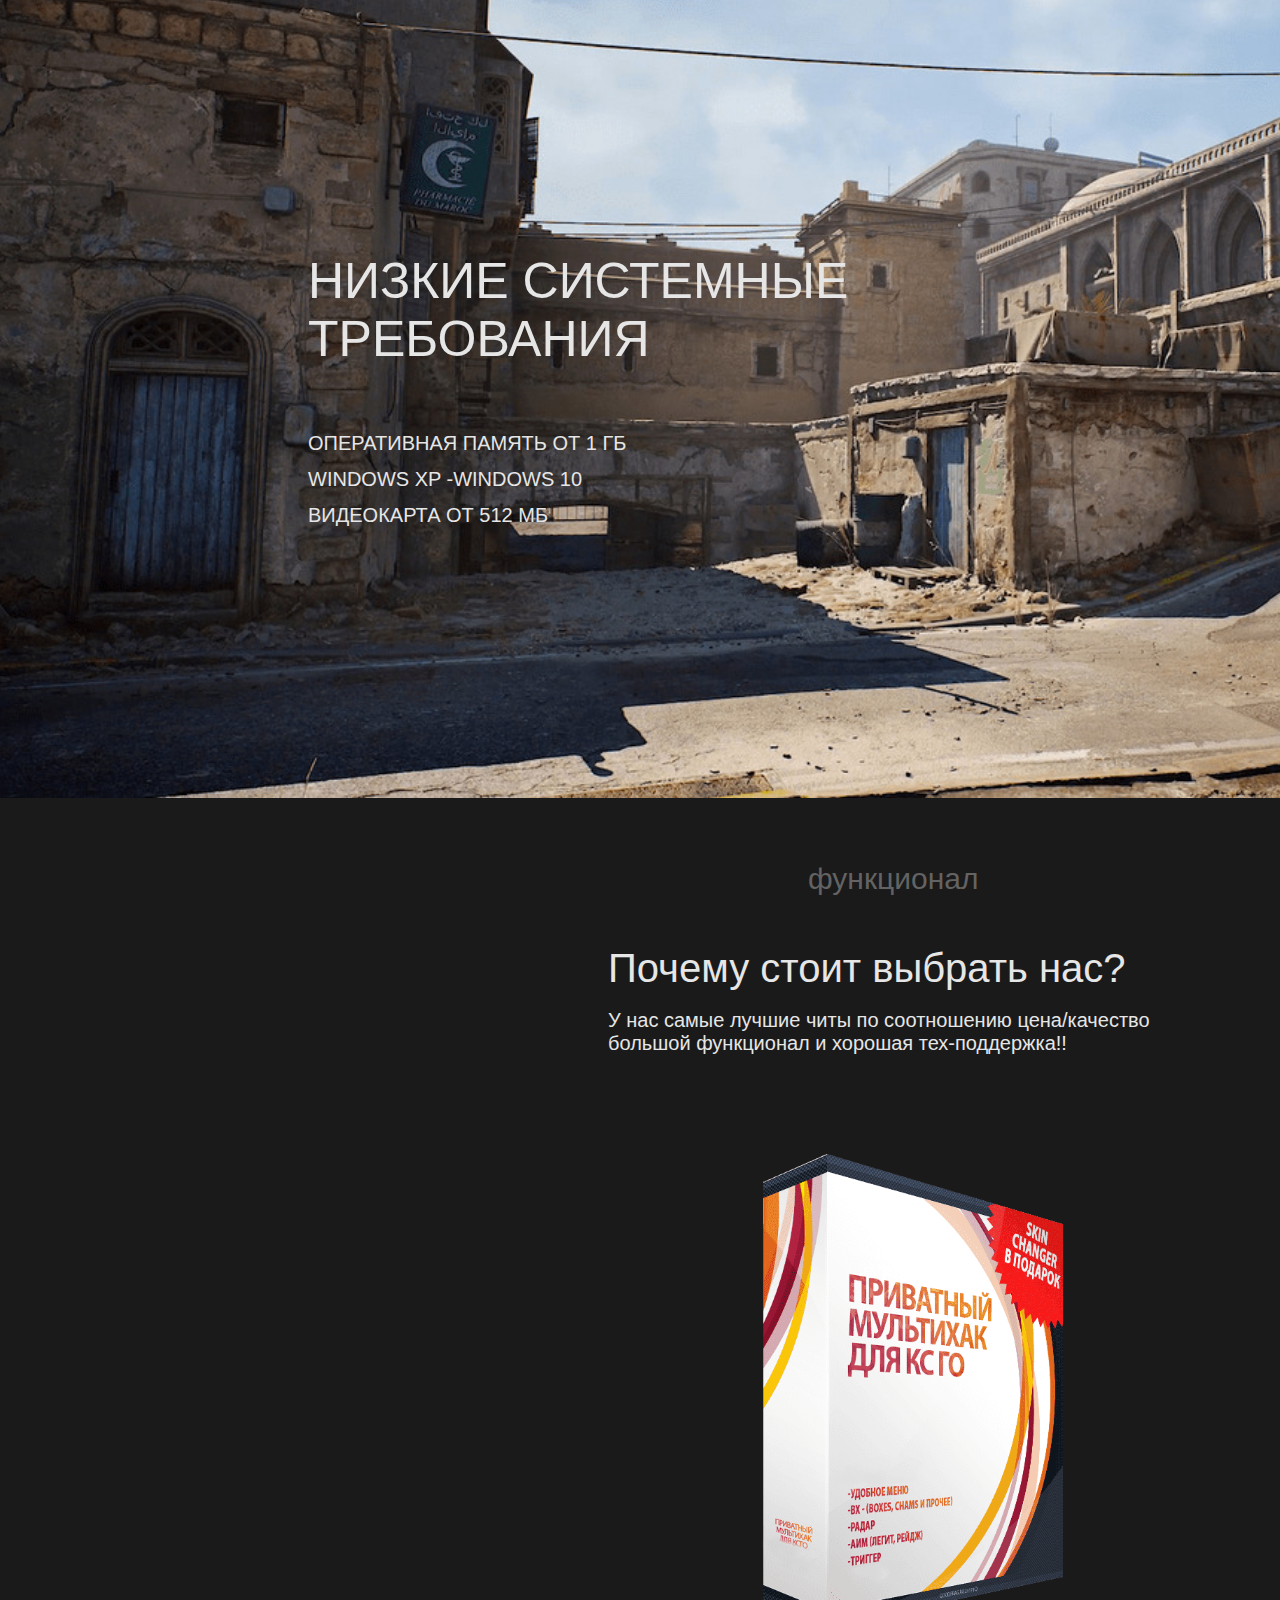
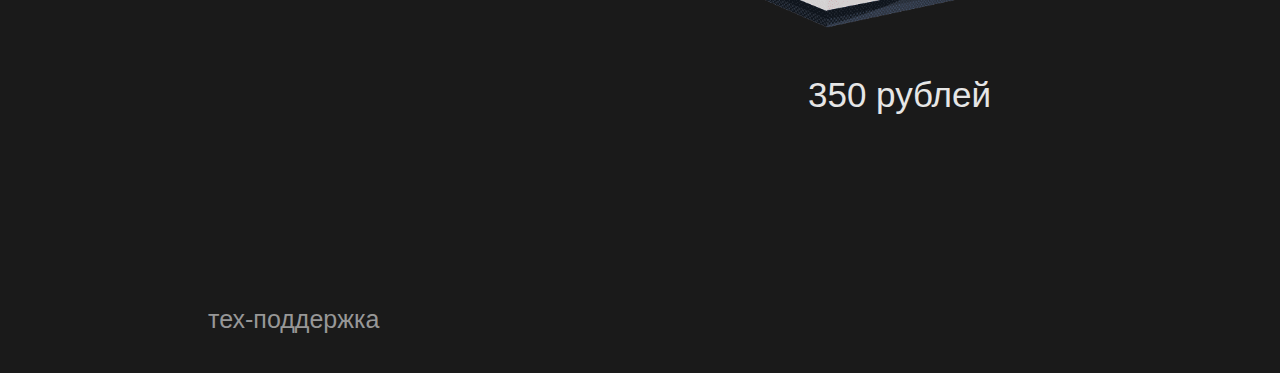
<file: index.html>
<!DOCTYPE html>
<html>
	<head>
		 <link href="style.css" rel="stylesheet">
		 <meta charset="UTF-8">
		 <title>BroProCheat</title>
		 <link rel="shortcut icon" href="ico.ico" type="image/x-icon">
	</head>
	<body>

		<img class="baner" src="baner.jpeg">
		<a class="baner-text">НИЗКИЕ СИСТЕМНЫЕ </br>ТРЕБОВАНИЯ</a>
		<a class="info-pc"> ОПЕРАТИВНАЯ ПАМЯТЬ ОТ 1 ГБ</a></br></br>
		<a class="info-pc">WINDOWS XP -WINDOWS 10</a></br></br>
		<a class="info-pc">ВИДЕОКАРТА ОТ 512 МБ</a></br>

		<a class="fun" href="fun.html">функционал</a></br></br>

		</br><a class="what-me">Почему стоит выбрать нас?</a></br></br>
		<a class="what-me1">У нас самые лучшие читы по соотношению цена/качество</a></br>
		<a class="what-me1">большой функционал и хорошая тех-поддержка!!</a></br>

		<img class="img23" src="123.png" width="700">
		<a class="bye">350 рублей</a>
		<iframe class="me" src="https://yoomoney.ru/quickpay/button-widget?targets=Bye&default-sum=350&button-text=11&yoomoney-payment-type=on&button-size=l&button-color=black&successURL=https%3A%2F%2Fdrive.google.com%2Ffile%2Fd%2F1c4EOr4T1k2CsQvQSq1UF_dDKolV46fxc%2Fview%3Fusp%3Dsharing&quickpay=small&account=4100116601855480&" width="227" height="48" frameborder="0" allowtransparency="true" scrolling="no"></iframe>

		<a class="email" href="mailto:homics228@gmail.com">тех-поддержка</a>	
		<a class="what-me2">мы не-несем никакой ответственности за наш чит</a>
	</body>
</html>
</file>
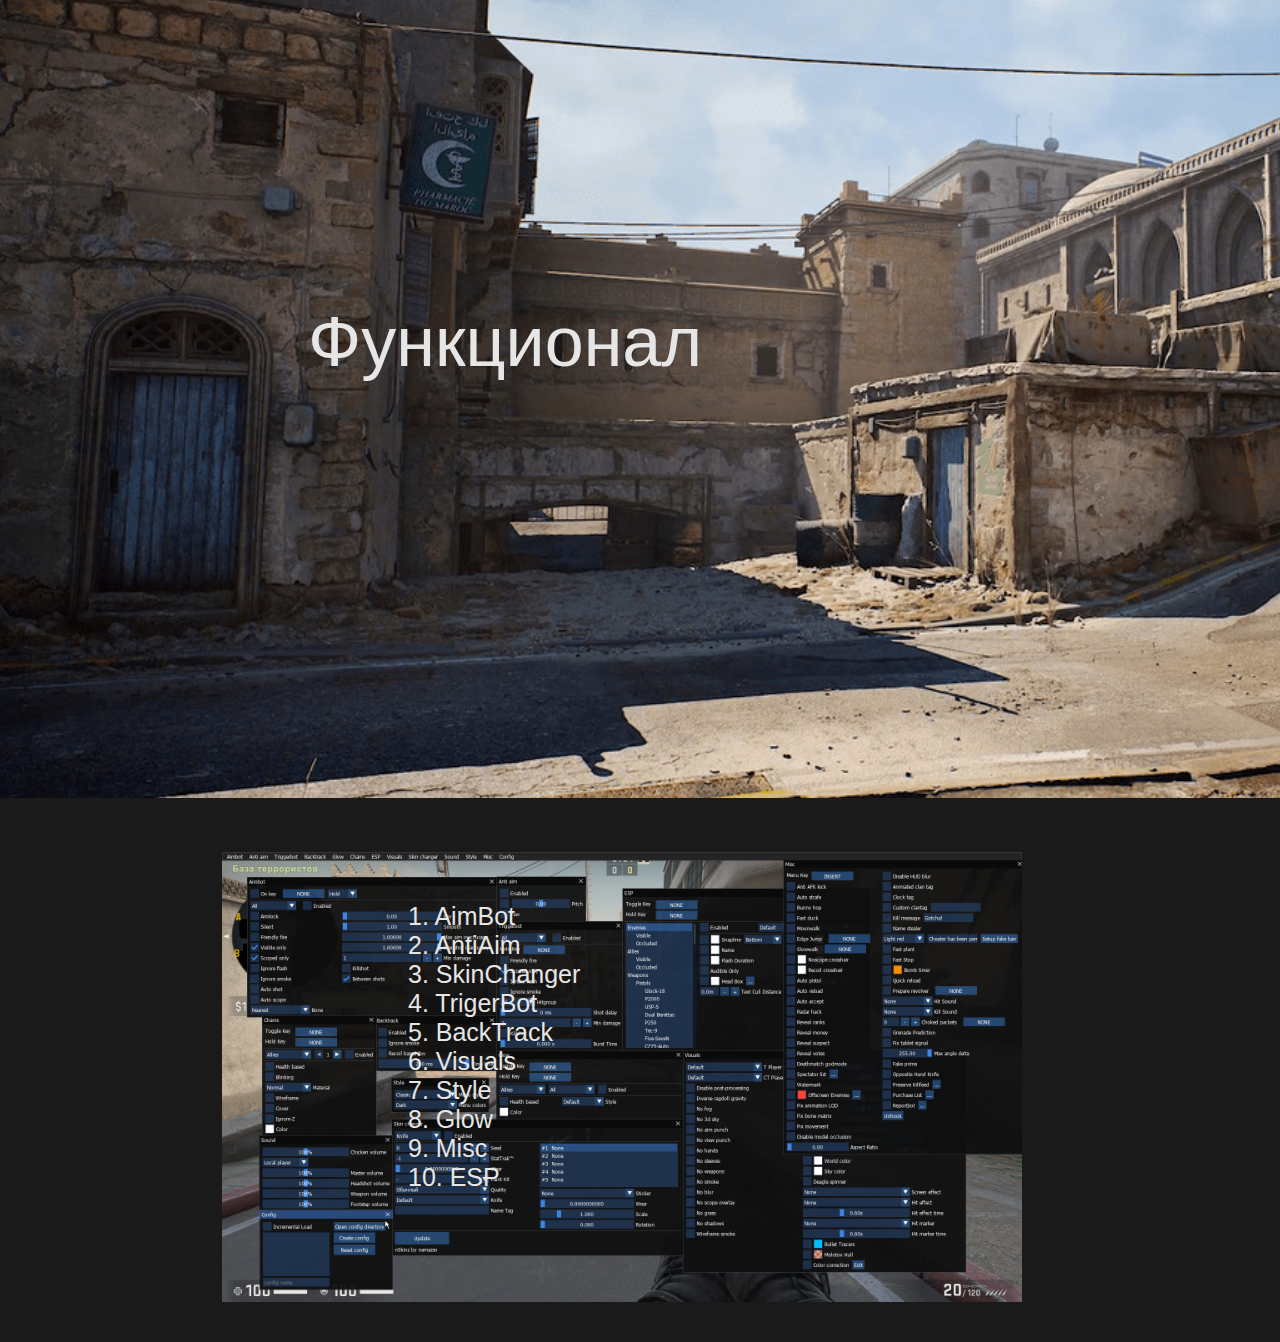
<file: fun.html>
<!DOCTYPE html>
<html>
	<head>
		 <link href="style.css" rel="stylesheet">
		 <meta charset="UTF-8">
		 <title>BroProCheat</title>
		 <link rel="shortcut icon" href="ico.ico" type="image/x-icon">
	</head>
	<body>

		<img class="baner" src="baner.jpeg">
		<a class="fun2">Функционал</a>

		<div class="fov">
			<a class="text1">1. AimBot</a><br>
			<a class="text1">2. AntiAim</a><br>
			<a class="text1">3. SkinChanger</a><br>
			<a class="text1">4. TrigerBot</a><br>
			<a class="text1">5. BackTrack</a><br>
			<a class="text1">6. Visuals</a><br>
			<a class="text1">7. Style</a><br>
			<a class="text1">8. Glow</a><br>
			<a class="text1">9. Misc</a><br>
			<a class="text1">10. ESP</a><br>
		</div>

		<div class="funphoto">
			<img src="fun.png" width="800px">
		</div>

	</body>
</html>
</file>
<file: style.css>
body {
	background-color: #1A1A1A; 
}

.baner {
	width: 1905px;
	height: 800px;
	margin-left: -10px;
	margin-top: -10px;
}

a {
	font-family: Arial Black,Arial Bold,Gadget,sans-serif; 
	color: #E6E6E6;
}

.baner-text {
	position: absolute;
	font-size: 50px;
	color: #E6E6E6;
	margin-top: -550px;
	margin-left:300px;
}

.info-pc {
	position: absolute;
	margin-top: -370px;
	margin-left:300px;
	color: #E6E6E6;
	font-size: 20px;
}

.what-me {
	margin-left:600px;
	font-size: 40px;
}

.what-me1 {
	margin-left:600px;
	font-size: 20px;
	padding-bottom:550px;
}

.what-me2 {
	position: absolute;
	margin-left:600px;
	font-size: 15px;
	margin-top:850px;
	margin-left:1600px;
}

.email {
	font-size:25px;
	position: absolute;
	color:#979797;
	text-decoration: none;
	margin-top:850px;
	padding-bottom:20px;
	margin-left:200px;
}

.img23 {
	position: absolute;
	margin-top:-20px;
	margin-left:560px;
}

.me {
	position: absolute;
	margin-top: 700px;
	margin-left: 800px;
}

.fun {
	text-decoration: none;
	position: absolute;
	font-size: 30px;
	margin-top:-30px;
	margin-left: 800px;
	color: #636363;
}

.fun2 {
	position: absolute;
	font-size:70px;
	margin-top:-500px;
	margin-left: 300px;
}

.text1 {
	margin-left: 400px;
	font-size:25px;
}

.fov {
	float:left;
	position: absolute;
	margin-top: 100px;
	padding-bottom:150px;
}

.funphoto {
	margin-top:50px;
	float:right;
	margin-right:250px;
}

.bye {
	position: absolute;
	margin-top: 620px;
	margin-left: 800px;
	font-size: 35px;
}
</file>
